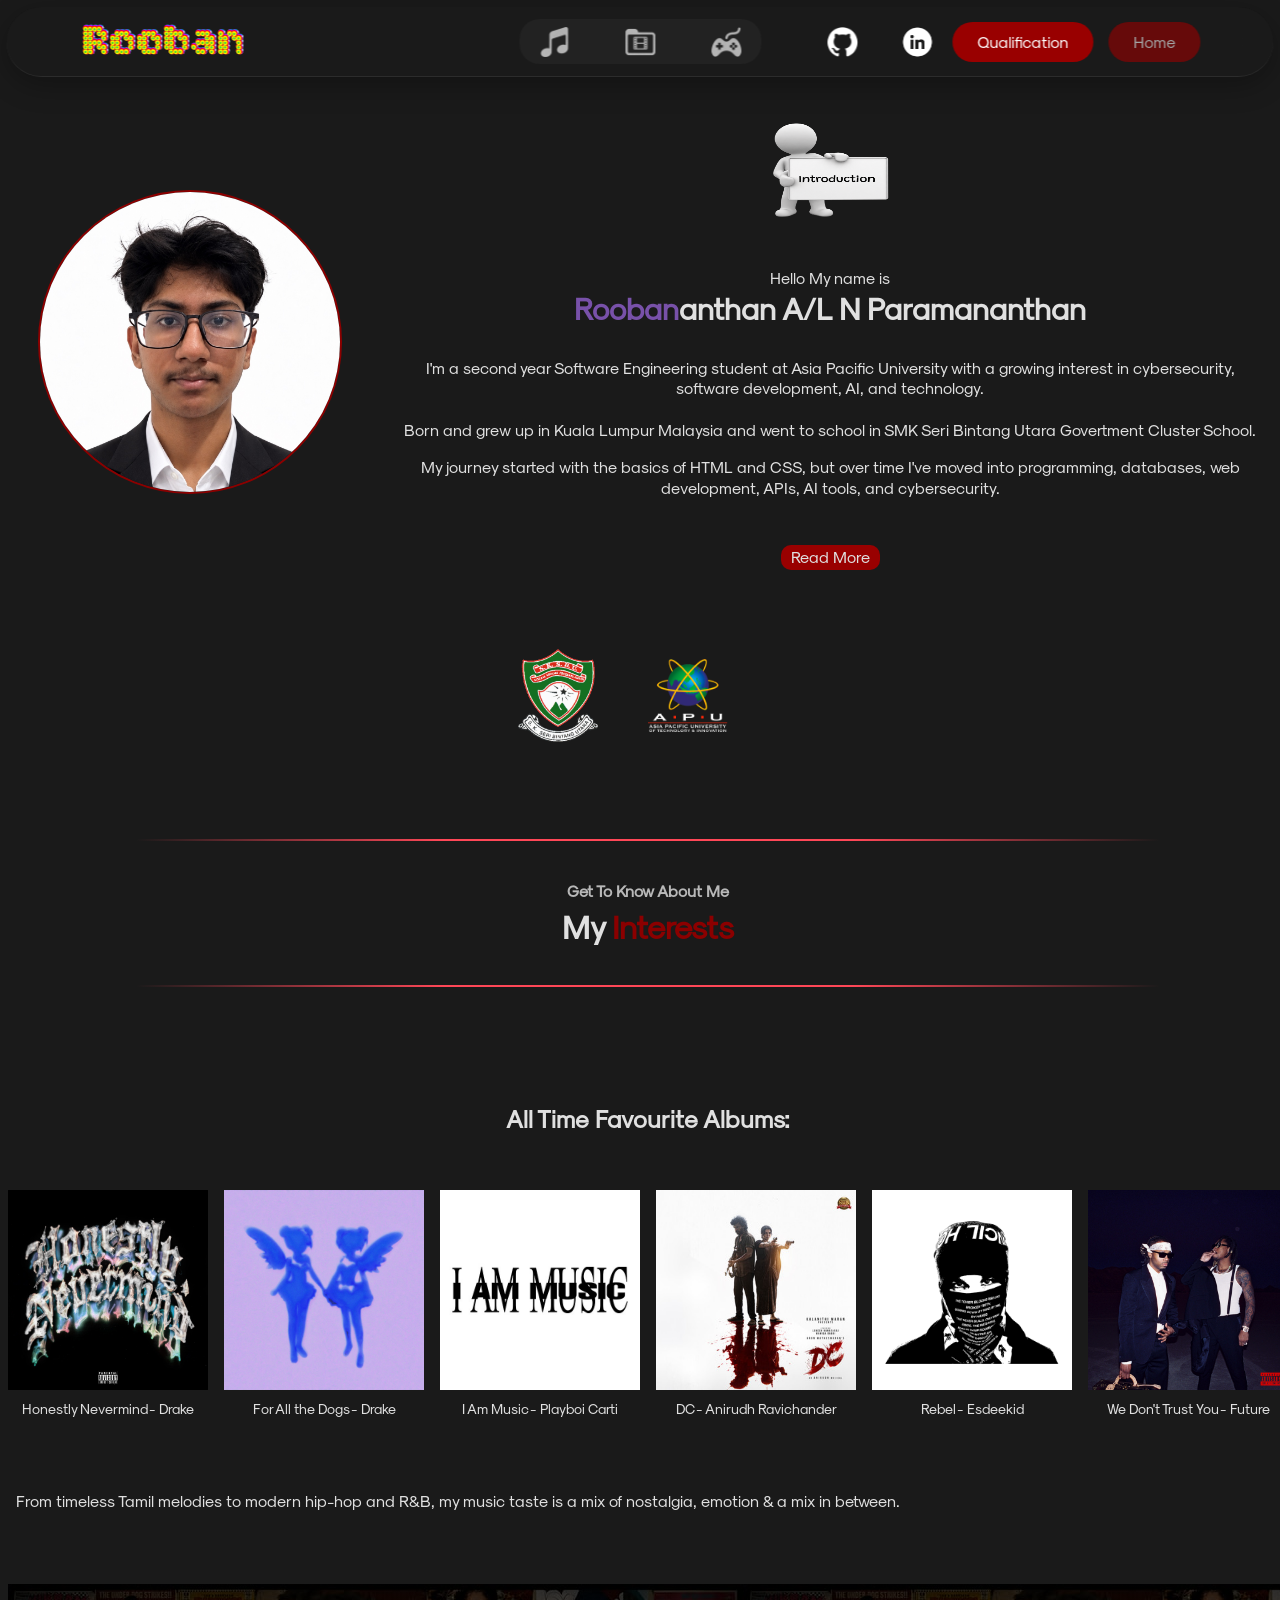
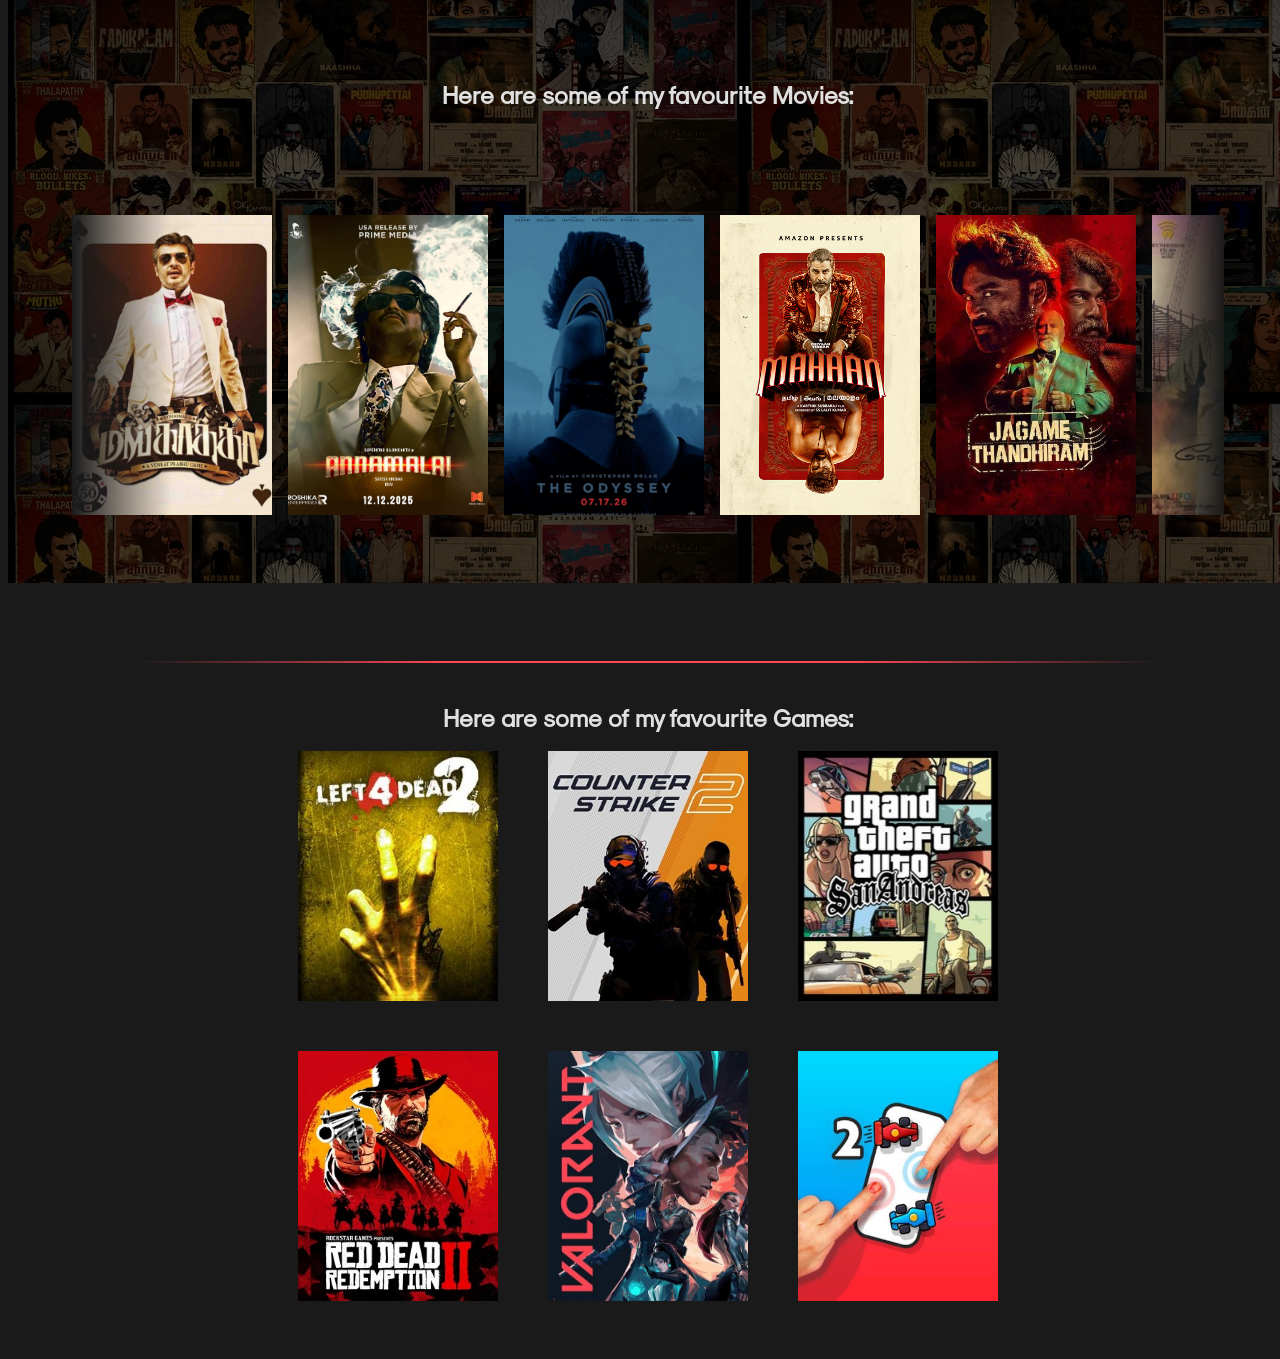
<file: index.html>
<!DOCTYPE html>
<html lang="en">
<head>
    <meta charset="UTF-8">
    <meta name="viewport" content="width=device-width, initial-scale=1.0">
    <title>Portfolio</title>
    <link rel="preconnect" href="https://fonts.googleapis.com">
<link rel="preconnect" href="https://fonts.gstatic.com" crossorigin>
<link href="https://fonts.googleapis.com/css2?family=Bitcount+Ink:wght@100..900&family=Playfair+Display+SC:ital,wght@0,400;0,700;0,900;1,400;1,700;1,900&display=swap" rel="stylesheet">
    <link rel="stylesheet" href="style.css">
    <script src="web.js" defer></script>
    <link rel="icon" type="image/png" href="images/portfolio.png">
</head>
<body>
     <nav class="navigation">
     
     <h1 class="logo">Rooban</h1>

     <ul class="midTools">
         <li>
            <a href="#my-Music" class="Icons" Icon-name="Music"><img src="images/musicIcon.png" alt=""></a>
        </li>
        
        <li>
            <a href="#my-Movies" class="Icons"  Icon-name="Movies"><img src="images/moviesIcon.png" alt=""></a>
        </li>
        <li>
            <a href="#my-Games" class="Icons"  Icon-name="Games"><img src="images/game2Icon.png" alt=""></a>
        </li>
     </ul>



     <ul>
      
        <li class="hideOnMobile"><a href="https://github.com/Roobananthan" target="_blank" class="github" data-social="Github">
     <img src="images/github.png" alt="Github"></a></li>
     <li class="hideOnMobile"><a href="https://www.linkedin.com/in/roobananthan-n-paramananthan-8a3a65379/?isSelfProfile=true" target="_blank" class="github" data-social="LinkedIn">
     <img src="images/linkedin.png" alt="Github"></a></li>
     
     <li class="hideOnMobile"><a href="qualification.html" class="qualification">Qualification</a></li>
     <li class="hideOnMobile"><a href="javascript:void(0)" class="qualification" style="opacity: 60%;gap: 1rem; margin-right: 10px;">Home</a></li>
    
    <li class="menu-button" >
      <button type="button" onclick=showSidebar() aria-label="Open Menu">
        <svg xmlns="http://www.w3.org/2000/svg" viewBox="0 0 228 228" role="img" aria-labelledby="title">
  <title id="title">Menu</title>
  <rect x="25" y="30" width="178" height="178" rx="12" fill="none" stroke="#929090" stroke-width="12"/>
  <path d="M114 30 V208 M25 119 H203" fill="none" stroke="#929090" stroke-width="12"/>
  <g fill="#929090">
    <rect x="49" y="54" width="42" height="42"/>
    <rect x="139" y="54" width="42" height="42"/>
    <rect x="49" y="144" width="42" height="42"/>
    <rect x="139" y="144" width="42" height="42"/>
  </g>
   </svg></button></li>

    </ul>
    </nav>
    <ul class="sidebar">
  <li class="close-menu">
    <button type="button" onclick="hideSidebar()" aria-label="Close menu"><svg xmlns="http://www.w3.org/2000/svg" viewBox="0 0 228 228" width="40px" height="40px" role="img" aria-labelledby="title">
  <title id="title">Close Menu</title>
  <g fill="none" stroke="#929090" stroke-width="12" stroke-linecap="round" stroke-linejoin="round">
    <rect x="25" y="30" width="178" height="178" rx="12"/>
    <path d="M114 30 V208 M25 119 H203"/>
  </g>
  <g fill="none" stroke="#929090" stroke-width="9" stroke-linecap="round" stroke-linejoin="round">
    <path d="M61 65 L91 95 M91 65 L61 95"/>
    <path d="M137 65 L167 95 M167 65 L137 95"/>
    <path d="M61 143 L91 173 M91 143 L61 173"/>
    <path d="M137 143 L167 173 M167 143 L137 173"/>
  </g>
</svg>

</button></li>
    <li ><a href="https://github.com/Roobananthan" target="_blank">
     Github</a></li>
     <li ><a href="https://www.linkedin.com/in/roobananthan-n-paramananthan-8a3a65379/?isSelfProfile=true" target="_blank">
     LinkedIn</a></li>
     <li ><a href="javascript:void(0)" style="opacity: 60%;">Home</a></li>
     <li ><a href="qualification.html">Qualification</a></li>
    
    </ul>

 <br><br>

   <main class="content">
   <div class="Wrap">
   
    <input id="ch" type="checkbox">
        
        <div class="image-container"><img src="images/myself.jpg" alt="" class="Myimage" style="border: 2px solid #8B0000;"></div>
    
    <div class="text">
      <img src="images/introduction.png" alt="" style="width: 120px; height: 150px;"  id="introPic">
        <p style="margin-bottom: 0;">Hello My name is</p>
        <h3 style="font-size: 30px; margin-top: 0;"><span style="color: #7851A9;">Rooban</span>anthan A/L N Paramananthan</h3>
        <p>
          I'm a second year Software Engineering student at Asia Pacific University with
          a growing interest in cybersecurity, software development, AI, and technology. <br><br>
          
          Born and grew up in Kuala Lumpur Malaysia and went to school 
          in SMK Seri Bintang Utara Govertment Cluster School. 
          <br>
        </p>
          
       
        <p>My journey started with the basics of HTML and CSS,
          but over time I've moved into programming, databases, web development, APIs, AI tools, and cybersecurity. <br><br>
          <div class="extra">
          Outside of coding, I enjoy exploring computers and hardware, experimenting with new technology, and constantly finding something new to learn. <br><br>
          
          I'm still early in my journey, but im really excited for whats coming.
        </p><br>
         
        <h3><u>How my AI Describes me: </u></h3>
    <p>“Curious, ambitious, and slightly obsessed with figuring things out.”

<br><br>You're someone who rarely stops at “it works.” You want to know why it works, how it works, and whether you can make it better.

<br><br>One day you're building a web application, the next you're experimenting with AI, troubleshooting your PC, learning cybersecurity, or wondering how something works behind the scenes.

<br><br>You actually build things. You learn by experimenting, breaking things, fixing them, and trying again.

<br><br>You're ambitious about where you want to go, especially in technology and cybersecurity, but you're also figuring out your path as you go.

<br><br>If I had to describe you in a few words: <br>

<b>Curious. Builder. Problem-solver. Experimenter. Ambitious. Always learning.</b>
 </p> <label for="ch" class="read">Read Less</label> 
    </div>
 <label for="ch" class="read">Read More</label></div>
 
 
 </div> <br><br>
    
    

    <div class="logos">
    <img src="images/SKSBU_logo.gif"alt="" width="80px">
    <img src="images/apu_logo.png"alt="" width="80px" id="apu"><br>
    </div><br><br><br>
<hr>
    <h4 style="text-align: center; margin-bottom: -15px; opacity: 80%;">Get To Know About Me</h4>
    <h1 style="text-align: center;">My <span class="interest" style="color: #8B0000;">Interests</span></h1><hr>
    <section id="my-Music"><br><br><br>
      <h2 style="text-align: center;">All Time Favourite Albums: </h2>
      <br><br>

    

    <div class="music">
    <div id="first" class="box" style="grid-area: music-1;"><img src="images/drakealbum.jpg" alt=""> <p >Honestly Nevermind - Drake</p></div>
    <div id="second" class="box" style="grid-area: music-2;" ><img src="images/drake2.jpg" alt=""><p>For All the Dogs - Drake</p></div>
   <div id="third" class="box" style="grid-area: music-3;  "><img src="images/iammusic.jpg" alt=""><p>I Am Music - Playboi Carti</p></div>
   <div id="fourth" class="box" style="grid-area: music-4;"><img src="images/dc.jpg" alt=""><p>DC - Anirudh Ravichander</p></div>
   <div id="fifth" class="box" style="grid-area: music-5;"><img src="images/rebel.jpg" alt=""><p>Rebel - Esdeekid</p></div>
   <div id="six" class="box" style="grid-area: music-6;"><img src="images/likethat.jpg" alt=""><p>We Don't Trust You - Future</p></div>
 <br></div><br> 
 <div class="text" style="justify-self: center;">
  <p>
  From timeless Tamil melodies to modern hip-hop and R&B, my music taste is a mix of nostalgia, emotion & a mix in between. 
  </p>
 </div><br>
 </section><br><br>
 <section id="my-Movies"><br><br><br>
  <br>
    <h2 style="text-align: center;"> Here are some of my favourite Movies: </h2>
    <br><br><br>
    <div class="CinemaInterest">
    <div class="marquee-track">

        <!-- First set -->
        <div class="group">
            <div class="movie"><img src="images/mankatha.jpg" alt="Mankatha"></div>
            <div class="movie"><img src="images/Annamalai.jpg" alt="Annamalai"></div>
            <div class="movie"><img src="images/oddysey.jpg" alt="Odyssey"></div>
            <div class="movie"><img src="images/mahaan.jpg" alt="Mahaan"></div>
            <div class="movie"><img src="images/jagameThandiram.jpg" alt="Jagame Thandhiram"></div>
            <div class="movie"><img src="images/vip.jpg" alt="VIP"></div>
            <div class="movie"><img src="images/master.jpg" alt="Master"></div>
            <div class="movie"><img src="images/Oppenheimer_(film).jpg" alt="Oppenheimer"></div>
        </div>

        <!-- Duplicate set for the seamless loop -->
        <div class="group" aria-hidden="true">
            <div class="movie"><img src="images/mankatha.jpg" alt=""></div>
            <div class="movie"><img src="images/Annamalai.jpg" alt=""></div>
            <div class="movie"><img src="images/oddysey.jpg" alt=""></div>
            <div class="movie"><img src="images/mahaan.jpg" alt=""></div>
            <div class="movie"><img src="images/jagameThandiram.jpg" alt=""></div>
            <div class="movie"><img src="images/vip.jpg" alt=""></div>
            <div class="movie"><img src="images/master.jpg" alt=""></div>
            <div class="movie"><img src="images/Oppenheimer_(film).jpg" alt=""></div>
        </div>

    </div>
</div>
    <br><br>
    </section>
    <br><br>
    <hr class="game-fader">

    <section id="my-Games">
    
    
    <h2 style="text-align: center;"> Here are some of my favourite Games: </h2>
    <div class="games">
            <div class="box" style="grid-area: box-1;"><img src="images/Left4Dead2.jpg"></div>
            <div class="box" style="grid-area: box-2;"><img src="images/Red_Dead_Redemption_II.jpg" alt=""></div>
            <div class="box" style="grid-area: box-3;"><img src="images/cs2.jpg" alt=""></div>
            <div class="box" style="grid-area: box-4;"><img src="images/valorant.jpg" alt=""></div>
            <div class="box" style="grid-area: box-5;"><img src="images/gta san andreas.jpg" alt=""></div>
            <div class="box" style="grid-area: box-6;"><img src="images/2 player.jpg" alt=""></div> 
    </div>
    </section>

    


   </main>
</body>
</html>
</file>
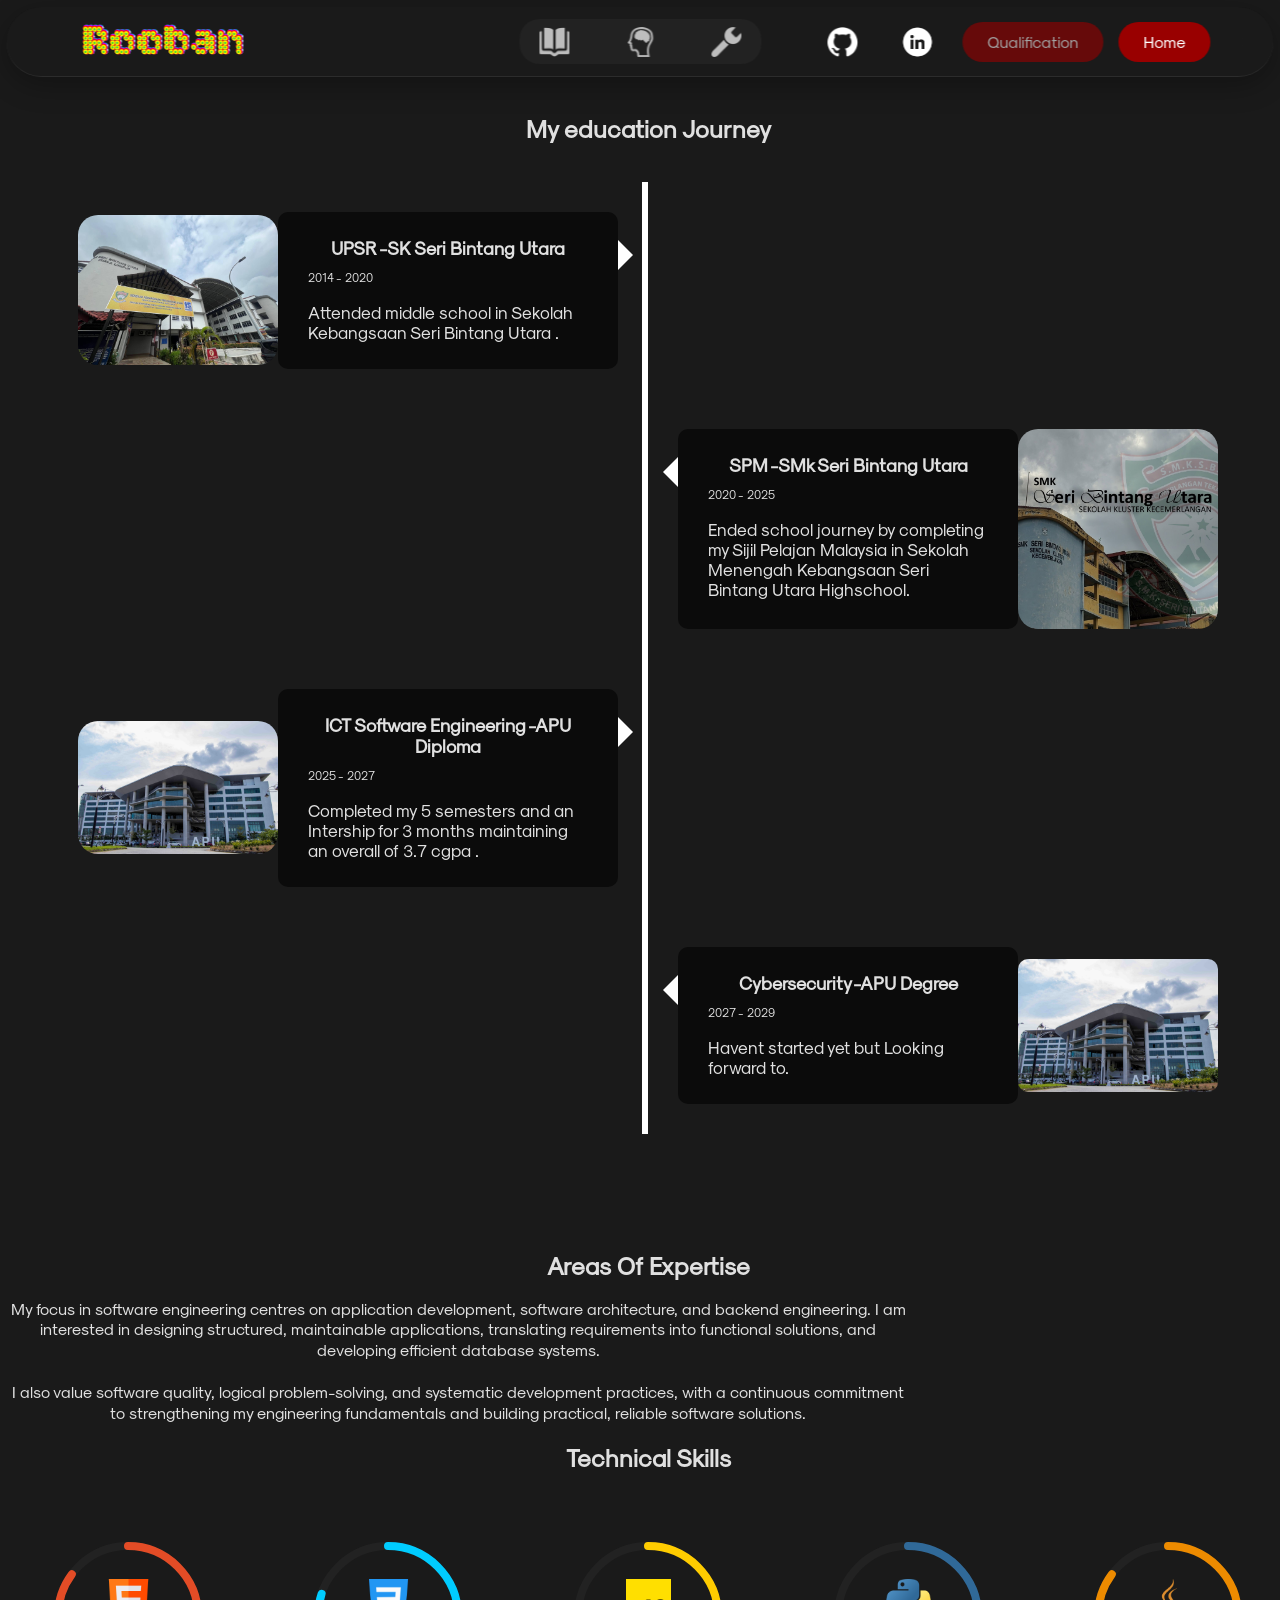
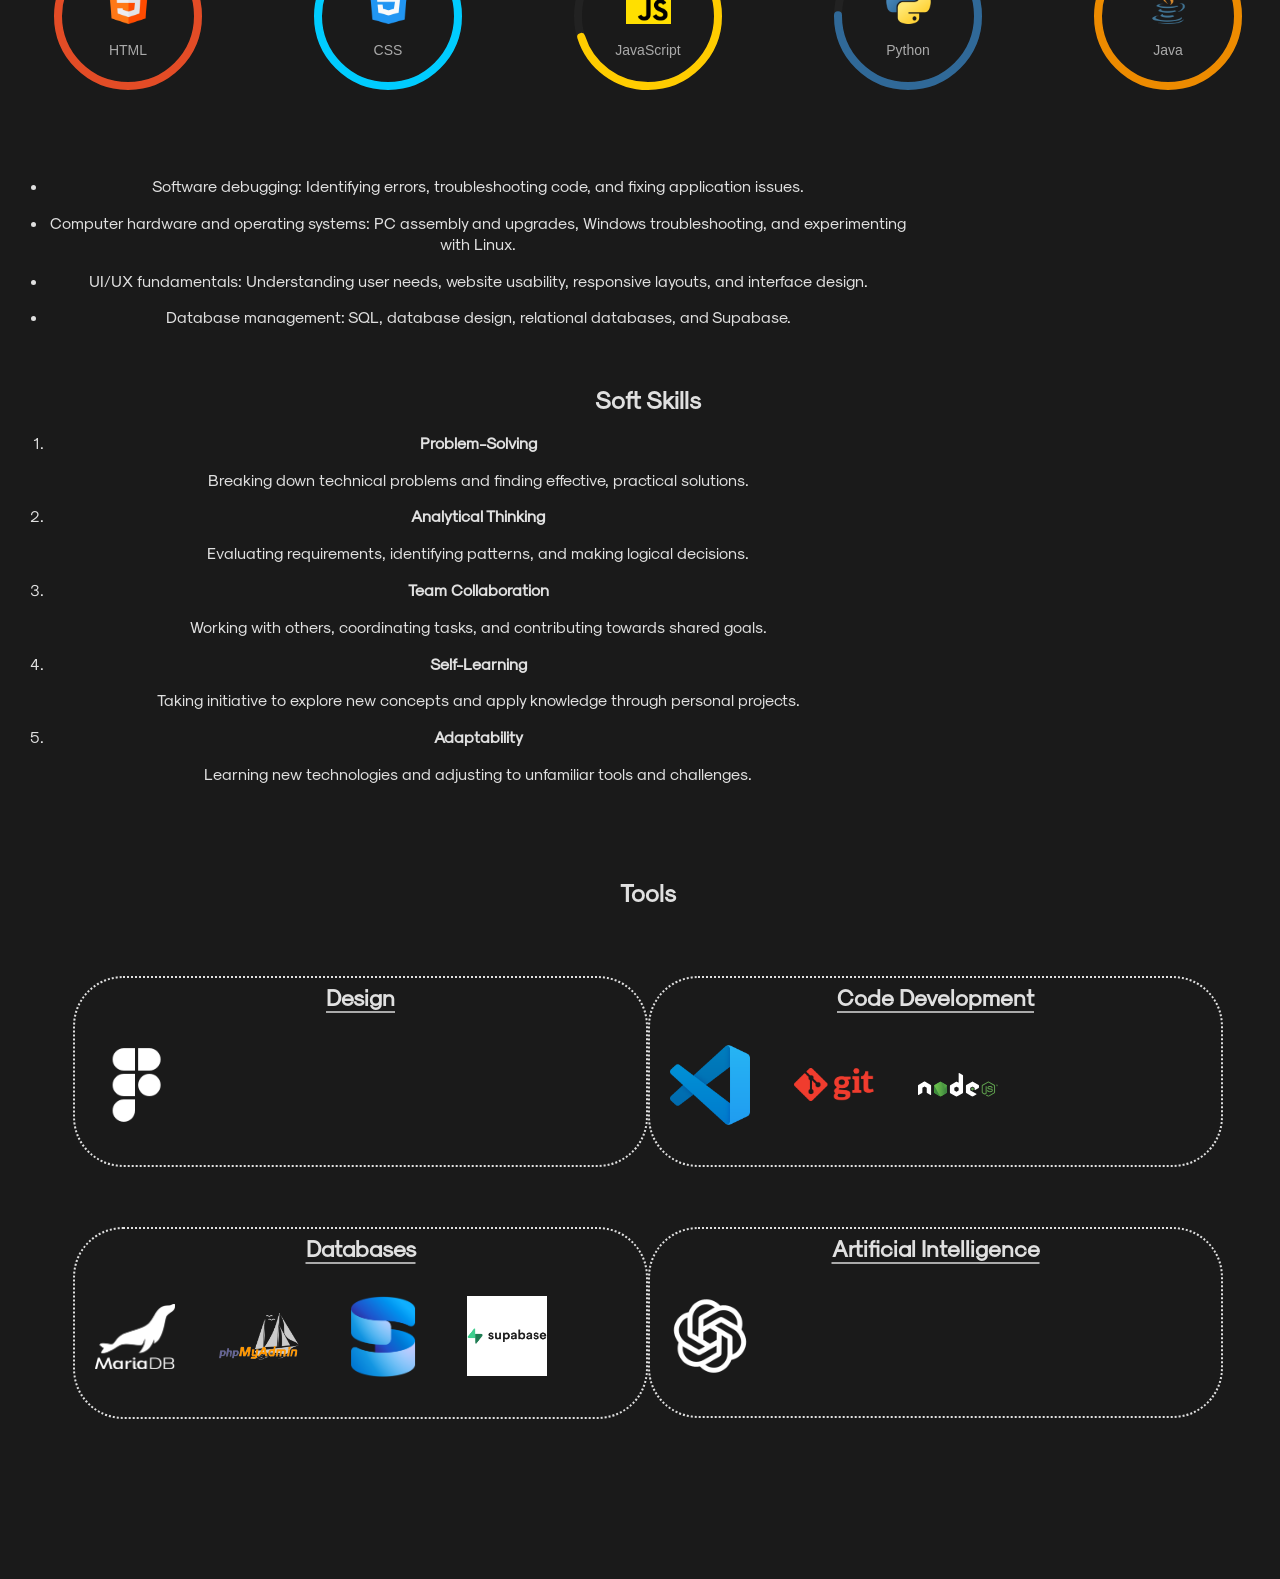
<file: qualification.html>
<!DOCTYPE html>
<html lang="en">
<head>
    <meta charset="UTF-8">
    <meta name="viewport" content="width=device-width, initial-scale=1.0">
    <title>Qualifications</title>
    <link rel="preconnect" href="https://fonts.googleapis.com">
<link rel="preconnect" href="https://fonts.gstatic.com" crossorigin>
<link href="https://fonts.googleapis.com/css2?family=Bitcount+Ink:wght@100..900&display=swap" rel="stylesheet">

<link rel="preconnect" href="https://fonts.googleapis.com">
<link rel="preconnect" href="https://fonts.gstatic.com" crossorigin>
    <link rel="stylesheet" href="style.css">
    <script src="web.js" defer></script>
    <link rel="icon" type="image/png" href="images/portfolio.png">
</head>
<body>
    <nav class="navigation">
    <h1 class="logo">Rooban</h1>
    
    <ul class="midTools">
        <li>
            <a href="#my-Education" class="Icons"  Icon-name="Books"><img src="images/bookIcon.png" alt=""></a>
        </li>
        <li>
            <a href="#my-Skills" class="Icons"  Icon-name="Skills"><img src="images/skillsIcon.png" alt=""></a>
        </li>
        <li>
            <a href="#my-Tools" class="Icons" Icon-name="Tools"><img src="images/toolIcon.png" alt=""></a>
        </li>
     </ul>
    
    <ul>
        <li class="hideOnMobile"><a href="https://github.com/Roobananthan" target="_blank" class="github" data-social="Github">
     <img src="images/github.png" alt="Github" ></a></li>
     <li class="hideOnMobile"><a href="https://www.linkedin.com/in/roobananthan-n-paramananthan-8a3a65379/?isSelfProfile=true" target="_blank" class="github" data-social="LinkedIn">
     <img src="images/linkedin.png" alt="Github" ></a></li>

     <li class="hideOnMobile"><a href="javascript:void(0)" class="qualification" style="opacity: 60%;gap: 1rem; margin-left: 10px;">Qualification</a></li>
     <li class="hideOnMobile"><a href="index.html" class="qualification">Home</a></li>
     
      <li class="menu-button" >
      <button type="button" onclick=showSidebar() aria-label="Open Menu">
        <svg xmlns="http://www.w3.org/2000/svg" viewBox="0 0 228 228" role="img" aria-labelledby="title">
  <title id="title">Menu</title>
  <rect x="25" y="30" width="178" height="178" rx="12" fill="none" stroke="#929090" stroke-width="12"/>
  <path d="M114 30 V208 M25 119 H203" fill="none" stroke="#929090" stroke-width="12"/>
  <g fill="#929090">
    <rect x="49" y="54" width="42" height="42"/>
    <rect x="139" y="54" width="42" height="42"/>
    <rect x="49" y="144" width="42" height="42"/>
    <rect x="139" y="144" width="42" height="42"/>
  </g>
   </svg></button></li>
     
    </ul>
    </nav>
     <ul class="sidebar">
 <li class="close-menu">
    <button type="button" onclick="hideSidebar()" aria-label="Close menu"><svg xmlns="http://www.w3.org/2000/svg" viewBox="0 0 228 228" width="40px" height="40px" role="img" aria-labelledby="title">
  <title id="title">Close Menu</title>
  <g fill="none" stroke="#929090" stroke-width="12" stroke-linecap="round" stroke-linejoin="round">
    <rect x="25" y="30" width="178" height="178" rx="12"/>
    <path d="M114 30 V208 M25 119 H203"/>
  </g>
  <g fill="none" stroke="#929090" stroke-width="9" stroke-linecap="round" stroke-linejoin="round">
    <path d="M61 65 L91 95 M91 65 L61 95"/>
    <path d="M137 65 L167 95 M167 65 L137 95"/>
    <path d="M61 143 L91 173 M91 143 L61 173"/>
    <path d="M137 143 L167 173 M167 143 L137 173"/>
  </g>
</svg>

</button></li>
    <li ><a href="https://github.com/Roobananthan" target="_blank">
     Github</a></li>
     <li ><a href="https://www.linkedin.com/in/roobananthan-n-paramananthan-8a3a65379/?isSelfProfile=true" target="_blank">
     LinkedIn</a></li>
     <li ><a href="index.html">Home</a></li>
     <li ><a href="javascript:void(0)" style="opacity: 60%;">Qualification</a></li>
    
    </ul>
    
    <br>

    <main class="content">

    <div class="intro">
        <h1 class="logo-header">
            <span class="title">Rooban</span><span class="title">-The Software Engineer.</span>
        </h1>
    </div>
    <section id="my-Education">
<br><br><br>
   <h1 style="text-align: center;">My education Journey</h1>
   <div class="timeline">
     <div class="container2 left-container">
        <img src="images/sksbu.jpg" alt="">
        <div class="text-box2">
            <h2>UPSR -SK Seri Bintang Utara</h2>
            <small>2014 - 2020</small>
            <p>Attended middle school in Sekolah Kebangsaan Seri Bintang Utara .</p>
        <span class="left-container-arrow"></span>
        </div>
     </div>
     <div class="container2 right-container">
        <img src="images/smksbu.jpg" alt="">
        <div class="text-box2">
            <h2>SPM -SMk Seri Bintang Utara</h2>
            <small>2020 - 2025</small>
            <p>Ended school journey by completing my Sijil Pelajan Malaysia
                in Sekolah Menengah Kebangsaan Seri Bintang Utara Highschool.
            </p>
        <span class="right-container-arrow"></span>
        </div>
     </div>
     <div class="container2 left-container">
        <img src="images/apu2.jpg" alt="">
        <div class="text-box2">
            <h2>ICT Software Engineering -APU Diploma </h2>
            <small>2025 - 2027</small>
            <p>
            Completed my 5 semesters and an Intership for 3 months maintaining an overall of
            3.7 cgpa .
            </p>
        <span class="left-container-arrow"></span>
        </div>
     </div>
     <div class="container2 right-container">
        <img src="images/apu2.jpg" alt="" style="border-radius: 10px;">
        <div class="text-box2">
            <h2>Cybersecurity -APU Degree</h2>
            <small>2027 - 2029</small>
            <p>Havent started yet but Looking forward to. </p>
        <span class="right-container-arrow"></span>
        </div>
     </div>
   </div>

    </section>
    <section id="my-Skills"> <br><br>
    <br><h1 style="text-align: center;">Areas Of Expertise</h1>
    <p class="text" style="justify-self: center;">My focus in software engineering centres on application development, software architecture, and backend engineering. I am interested in designing structured, maintainable applications, translating requirements into functional solutions, and developing efficient database systems. 
        <br><br>I also value software quality, logical problem-solving, and systematic development practices, with a continuous commitment to strengthening my engineering fundamentals and building practical, reliable software solutions.</p>
    <h2 style="text-align: center;">Technical Skills</h2>
    <div class="container">
    <!-- HTML / CSS -->
    <div class="card">
        <div class="percent" style="--clr:#E34C26;--num:85;">
            <div class="dot"></div>
            <svg>
                <circle cx="70" cy="70" r="70"></circle>
                <circle cx="70" cy="70" r="70"></circle>
            </svg>

            <div class="number">
                <img src="images/html.png" alt="html">
                <p>HTML</p>
            </div>
        </div>
    </div>

    <!-- CSS -->
    <div class="card">
        <div class="percent" style="--clr:#00ccff;--num:80;">
            <div class="dot"></div>

            <svg>
                <circle cx="70" cy="70" r="70"></circle>
                <circle cx="70" cy="70" r="70"></circle>
            </svg>

            <div class="number">
                <img src="images/css.png" alt="css">
                <p>CSS</p>
            </div>
        </div>
    </div>

    <!-- JavaScript -->
    <div class="card">
        <div class="percent" style="--clr:#ffcc00;--num:70;">
            <div class="dot"></div>

            <svg>
                <circle cx="70" cy="70" r="70"></circle>
                <circle cx="70" cy="70" r="70"></circle>
            </svg>

            <div class="number">
                <img src="images/js.png" alt="js">
                <p>JavaScript</p>
            </div>
        </div>
    </div>

    <!-- Python -->
    <div class="card">
        <div class="percent" style="--clr: #306998;--num:75;">
            <div class="dot"></div>

            <svg>
                <circle cx="70" cy="70" r="70"></circle>
                <circle cx="70" cy="70" r="70"></circle>
            </svg>

            <div class="number">
                <img src="images/python.png" alt="python">
                <p>Python</p>
            </div>
        </div>
    </div>
    <div class="card">
        <div class="percent" style="--clr:#ED8B00;--num:85;">
            <div class="dot"></div>

            <svg>
                <circle cx="70" cy="70" r="70"></circle>
                <circle cx="70" cy="70" r="70"></circle>
            </svg>

            <div class="number">
                <img src="images/java.png" alt="java">
                <p>Java</p>
            </div>
        </div>
    </div>
   </div>
   <br>
   <div class="text">
       <ul>
        <li>
            <p>Software debugging: Identifying errors, troubleshooting code, and fixing application issues.</p>
        </li>
        <li>
            <p>Computer hardware and operating systems: PC assembly and upgrades, Windows troubleshooting, and experimenting with Linux.</p>
        </li>
        <li>
            <p>UI/UX fundamentals: Understanding user needs, website usability, responsive layouts, and interface design.</p>
        </li>
        <li>
            <p>Database management: SQL, database design, relational databases, and Supabase.</p>
         </li>
       </ul>

       <br>
   </div>
   <h2 style="text-align: center;">Soft Skills</h2>
   <div class="text" style="justify-self: center;">
   <ol>
  <li>
    <strong>Problem-Solving</strong>
    <p>Breaking down technical problems and finding effective, practical solutions.</p>
  </li>
  <li>
    <strong>Analytical Thinking</strong>
    <p>Evaluating requirements, identifying patterns, and making logical decisions.</p>
  </li>
  <li>
    <strong>Team Collaboration</strong>
    <p>Working with others, coordinating tasks, and contributing towards shared goals.</p>
  </li>
  <li>
    <strong>Self-Learning</strong>
    <p>Taking initiative to explore new concepts and apply knowledge through personal projects.</p>
  </li>
  <li>
    <strong>Adaptability</strong>
    <p>Learning new technologies and adjusting to unfamiliar tools and challenges.</p>
  </li>
</ol>
   </div>
   


</section>
<section id="my-Tools"><br><br>
   <br><h1 style="text-align: center;">Tools</h1>
    
    <div class="ToolUsed">

        <div id="design">
            <h2>Design</h2>
            <img src="images/figma.png" alt="">
        </div>

        <div id="coding">
        <h2>Code Development</h2>
            <img src="images/vscode.png" alt="">
            <img src="images/git.png" alt="">
            <img src="images/nodejs.svg" alt="">
        </div>

        <div id="database">
            <h2>Databases</h2>
            <img src="images/mariadb.png" alt="">
            <img src="images/PhpMyAdmin_logo.png" alt="">
            <img src="images/sql.png" alt="">
            <img src="images/supabase.png" alt="">
        </div>
        
        <div id="ai">
            <h2>Artificial Intelligence</h2>
            <img src="images/chatgpt.png" alt="">
        </div>

    </div>
</section>

   </main>

</body>
</html>
</file>
<file: style.css>
html{
    overflow-x: clip;
}
    ::-webkit-scrollbar{
        width: 8px;
    }
    
    ::-webkit-scrollbar-track {
    background: #1A1A1A;
}
    ::-webkit-scrollbar-thumb{
       background: #555;
       border-radius: 100px;
       border: 2px solid #1A1A1A;
       transition: background 0.3s ease;
    }
    ::-webkit-scrollbar-thumb:hover {
    background: #A0A0A0;
}
::-webkit-scrollbar-corner {
    background: #1A1A1A;
}
@font-face {
    font-family: 'customFont';
    src: url('Sk-Modernist-Regular.otf') ;
}
@view-transition{
    navigation:auto;
}
::view-transition-group(root){
    animation-duration: 0.5s;
}

body{
    background-color:#1A1A1A;
    width: 100%;
    overflow-x: clip;
    transition: background-color 0.3s ease; 
    color: #E0E0E0;
    
}
body:has(#first:hover) {
  background-color: black;
  
}
body:has(#second:hover){
  background-color: #C6ADEC;
  color: #212121;
}

body:has(#third:hover) {
  background-color: white;
  color: #212121;
}
body:has(#fourth:hover) {
  background-color: #F7F7F7;
  color: #212121;

}
body:has(#fifth:hover) {
  background-color: white;
  color: #212121;

}
body:has(#six:hover) {
  background-color: #080820;
}
body:has(#second:hover,#third:hover,#fourth:hover,#fifth:hover,) #apu{
    content: url("images/apuBlack.png");
    content-visibility: 40px;
}
body:has(#first:hover,#second:hover,#third:hover,#fourth:hover,#fifth:hover,#six:hover) #my-Music::before{
    background-image: none;
}
body:has(#first:hover,#second:hover,#third:hover,#fourth:hover,#fifth:hover,#six:hover) #my-Movies::before{
    background-image: none;
}


.content{
    margin-top: 10px;
}
.logo{
    margin: 0;
    padding-left: 30px;
    font-family: "Bitcount ink", sans-serif;
    font-size: 45px;
    text-align: left;
}
.navigation{
    display: grid;
    grid-template-columns: 1fr auto 1fr;
    align-items: center;
    min-height: 70px;
    padding: 0 3rem;

     position: fixed; /* Keeps it in place relative to the viewport */
  top: 7px;       /* Pushes it down from the top edge */
  left: 50%;       /* Center alignment helper */
  transform: translateX(-50%); /* Centers the bar horizontally */
  width: 99%;      /* Adjust width as needed */
  max-width: 1600px; /* Keeps it above other content */
  
  /* Styling to make it look like a floating card */
  border-radius: 50px;
    box-sizing: border-box;
    z-index: 9999;
    background-color: rgba(28, 28, 28, 0.78);
backdrop-filter: blur(16px) saturate(125%);
-webkit-backdrop-filter: blur(16px) saturate(125%);

border-bottom: 1px solid rgba(255, 255, 255, 0.08);
box-shadow: 0 8px 28px rgba(0, 0, 0, 0.28);
}
.navigation .midTools li a{
    display: flex;
    align-items: center;
    justify-content: center;

    width: 70px;
    height: 45px;
    padding: 0;

    color: #FFF;
    text-decoration: none;
    text-align: center;

}
.midTools {
    display: flex;
    align-items: center;
    justify-content: center;
    justify-self: center;
    gap: 1rem;

    margin: 0;
    padding: 5px;
    border-radius: 20px;
    background-color: #222;

}

.midTools li a img{
    width: 30px;
    height: 30px;
    object-fit: contain;
    opacity: 0.7;
    transition: opacity 0.2s ease,
                transform 0.2s ease;
}


/* Hover animation only on mouse/trackpad */
@media (hover: hover) and (pointer: fine) {
    .midTools li a:hover img {
        opacity: 1;
        transform: translateY(-2px) scale(1.05);
    }
}

/* Small press feedback on phones */
@media (hover: none), (pointer: coarse) {
    .midTools li a:active img {
        opacity: 1;
        transform: scale(0.94);
    }
}
@media (hover: hover) and (pointer: fine) {
    .github:hover::before {
        transform: translate(-50%, 0);
        opacity: 1;
    }
}

.navigation ul{
    display: flex;
    align-items: center;
    list-style: none;
    margin: 0;
    padding: 0;
}
.qualification{
    display: block;
    height: 20px;
    padding: 10px 25px;

    border: none;
    border-radius: 20cm;

    background-color: #990000;
    color: #FFF;

    font-size: medium;
    text-align: center;
    text-decoration: none;
    cursor: pointer;

    transition: background-color 0.2s ease,
                color 0.2s ease;
}
.navigation > ul:last-child {
    display: flex;
    align-items: center;
    justify-content: flex-end;
    gap: 15px;

    margin: 0;
    padding: 0;
    white-space: nowrap;
}
.qualification:hover{
    background-color: #3C3D3C;
    color: #FF4D4D;
}

.read:hover{
    cursor: pointer;
    background-color: #1A1A1A;
    color: #FF4D4D;
}
.navigation li{
    float: none;
}
.vertical-hr {
  width: 5px;
  transform: rotate(90deg);
}
.github{
    position: relative;
    display: flex;
    align-items: center;
    padding-left: 20px;
}
.github img{
    display: block;
    width: 40px;
    height: 45px;
    object-fit: contain;
    transition: transform 0.2s ease;
}
.github img:hover{
     transform: scale(1.08);
}
.github::before,
.Icons::before {
    content: attr(data-social, "");
    position: absolute;
    padding: 7px 11px;

    background-color: darkred;
    color: #E0E0E0;
    border-radius: 20px;

    white-space: nowrap;
    pointer-events: none;
    opacity: 0;
    transition: opacity 0.2s ease,
                transform 0.2s cubic-bezier(0.42, 0, 0.44, 1.68);
}
.Icons::before {
    content: attr(Icon-name);
}
.github,
.Icons {
    position: relative;
}
.github::before,
.Icons::before {
    left: 50%;
    top: 100%;
    z-index: 10000;
}
#my-Movies {
    position: relative;
    isolation: isolate;
}

#my-Movies::before {
    content: "";
    position: absolute;
    inset: 0;
    background:linear-gradient(rgba(0, 0, 0, 0.65), rgba(0, 0, 0, 0.65)),
        url("images/movieBackground.jpg");
    z-index: -1;
}


@media (hover: hover) and (pointer: fine) {
    .Icons:hover::before {
        transform: translate(-50%, 0);
        opacity: 1;
    }
}

/* Phone: show label only while finger is pressing */
@media (hover: none), (pointer: coarse) {
    .Icons:hover::before {
        opacity: 0;
    }

    .Icons:active::before {
        transform: translate(-50%, 0);
        opacity: 1;
    }
}
.github::after,
.Icons::after {
    content: none;
}

.sidebar{
     position: fixed;
    top: 0;
    right: 0;
    height: 100vh;
    height: 100dvh;
    width: 250px;
    box-sizing: border-box;
    z-index: 10001;

    /* Remove default UL styling */
    list-style: none;
    margin: 0;
    padding: 0;

    /* Your original glass appearance */
    background-color: rgba(10, 10, 10, 0.75);
    -webkit-backdrop-filter: blur(20px);
    backdrop-filter: blur(20px);

    box-shadow: -10px 0 30px rgba(0, 0, 0, 0.3);
    border-left: #000 solid 4px;

    /* Layout */
    display: none;
    flex-direction: column;
    align-items: flex-start;
    justify-content: flex-start;
    gap: 40px;

    /* Prevent content from exceeding the screen */
    overflow-y: auto;
    overscroll-behavior: contain;
}
.navigation .sidebar {
    display: none;
}
.sidebar li{
    width: 100%;
    margin: 0;
    padding: 0;
    list-style: none;
    box-sizing: border-box;
}
.sidebar li:hover {
    opacity: 0.8;
}
.sidebar a{
     display: block;
    width: 100%;
    box-sizing: border-box;
    padding: 15px 30px;

    color: #F7F7F7;
    text-decoration: none;
    text-align: center;
}

.close-menu{
     width: 100%;
    display: flex;
    justify-content: center;
    box-sizing: border-box;
}
.close-menu button{
     display: flex;
    align-items: center;
    justify-content: center;
    background: transparent;
    border: none;
    padding: 0;
    cursor: pointer;
    margin-top: 40px;
}
.sidebar li:hover{
    opacity: 0.8;
}
.menu-button svg{
    display: none;
    width: 40px;
    height: 40px;
}
.menu-button button {
    background: transparent;
    border: none;
    padding: 0;
    cursor: pointer;
}




hr.navigationbar{
    border: none;
    border:1px solid #3C3D3C;
}
*{
   font-family: 'customFont',sans-serif;
    }
h1, h2, h3, h4{
    text-align: center;
}


.text,
.box,
.music p {
    text-align: center;
}
.text-box2,
.text-box2 li {
    text-align: left;
}
.Myimage{
    width: 300px;
    height: 300px;
    border-radius: 50%;
    object-fit: cover;
    padding-left: 0px;
    flex: 0 1 300px;
    margin-top: 20px;
    
}


.Wrap{
    display: flex;
    flex-wrap: wrap;
    align-items:center;
    justify-content:center;
    gap: 30px 60px;
    padding: 30px;
    min-height: 55vh;
    animation: slide-up 2s ;
    
    
}
.text{
    flex:1 1 300px;
    width: auto;
    line-height: 1.3;
    text-align: center;
    max-width: 900px;
    margin-top: 20px a;
    font-size: 16px;
    justify-self: center;
}


@keyframes slide-up{
    from{
        opacity:0.2;
        transform: translateY(20px);
    }
    to{
        opacity: 1;
        transform: translateY(0);
    }
}

.logos{
    text-align: center;
    display: flex;
    align-items: center;
    justify-content: center;
    height: auto;
    gap: 50px;
    animation: slide-up 2s ;
}
#ch{
    display: none;

}
#ch:checked ~ .text .extra{
    display: block;
    
}
#ch:checked ~ .text> label{
    display: none;
}
.extra{
    display: none;
}
label{
    display: inline-block;
    cursor:pointer;
    color: #E0E0E0;
    background-color: #990000;
    padding: 2px 10px;
    border-radius: 10px;
    margin-top: 10px;
}/* Movie marquee viewport */
.CinemaInterest {
    position: relative;
    display: block;
    width: 90%;
    margin: 30px auto;
    overflow: hidden;
    isolation: isolate;
}

/* The moving strip: contains TWO identical .group elements */
.CinemaInterest .marquee-track {
    display: flex;
    width: max-content;
    animation: movie-marquee 25s linear infinite;
    will-change: transform;
}

/* Each set of movie cards */
.CinemaInterest .group {
    display: flex;
    flex: 0 0 auto;
    gap: 1rem;
    padding-right: 1rem;
}

/* Movie card */
.CinemaInterest .movie {
    flex: 0 0 200px;
    width: 200px;
    height: 300px;
    overflow: hidden;
    display: flex;
    background: whitesmoke;
    color: #1A1A1A;
    text-align: center;
}

/* Movie poster fills the card */
.CinemaInterest .movie img {
    display: block;
    width: 100%;
    height: 100%;
    object-fit: cover;
    object-position: center;
}

/* Fade the cards at the left and right edges */
.CinemaInterest::before,
.CinemaInterest::after {
    content: "";
    position: absolute;
    top: 0;
    width: 100px;
    height: 100%;
    z-index: 2;
    pointer-events: none;
}

.CinemaInterest::before {
    left: 0;
    background: linear-gradient(to right, #1A1A1A, transparent);
}

.CinemaInterest::after {
    right: 0;
    background: linear-gradient(to left, #1A1A1A, transparent);
}

/* Seamless loop: the second identical group replaces the first */
@keyframes movie-marquee {
    from {
        transform: translateX(0);
    }

    to {
        transform: translateX(-50%);
    }
}

/* Pause only for devices that genuinely support mouse hover */
@media (hover: hover) and (pointer: fine) {
    .CinemaInterest:hover .marquee-track {
        animation-play-state: paused;
    }
}

/* Smaller movie cards on narrow screens */
@media (max-width: 600px) {
    .CinemaInterest {
        width: 100%;
    }

    .CinemaInterest .movie {
        flex-basis: 165px;
        width: 165px;
        height: 225px;
    }

    .CinemaInterest::before,
    .CinemaInterest::after {
        width: 35px;
    }
}

/* Respect reduced-motion preferences */
@media (prefers-reduced-motion: reduce) {
    .CinemaInterest {
        overflow-x: auto;
    }

    .CinemaInterest .marquee-track {
        animation: none;
        will-change: auto;
    }
}

.games img{
    width: 250px ;
    height: 250px;
    object-fit: contain;
}
.games{
    justify-content: center;
    display: grid;
    grid-template-columns: 250px 250px 250px;
    grid-template-rows: 150px 150px 150px 150px;
    gap: 0em;
    grid-template-areas: 
    "box-1 box-3 box-5 " 
    "box-1 box-3 box-5 "
    "box-2 box-4 box-6"
    "box-2 box-4 box-6";
    animation: appear linear;
    animation-timeline: view();
    animation-range: entry 0% cover 30%;
}
.games img:hover{
   transform:scale(1.1)
}
.music img{
     width: 200px ;
    height: 200px;
    object-fit: contain;
    display: block;
}
.music{
    justify-content: center;
    display: grid;
    grid-template-columns:repeat(6, 200px) ;
    grid-template-rows: auto;
    gap: 1rem;
    grid-template-areas: 
    "music-1 music-2 music-3 music-4 music-5 music-6";
    animation: auto linear reveal both;
    animation-timeline: view();
    animation-range: entry 20% cover 40%;
}

.box{
    display: flex;
    flex-direction: column;
    align-items: center;    
    text-align: center;
    min-width: 0;
}
.music p{
    margin: 8px 2px 2px 2px;
    font-size: 14px;
    line-height: 1.5;
    
    
}



@keyframes reveal {
  from { opacity: 0; clip-path: inset(0% 60% 0% 50%); }
  to { opacity: 1; clip-path: inset(0% 0% 0% 0%); }
}

/* Qualification.html */
header{
    position: relative;
    left: 0;
    top: 0;
    width: 100%;
    height: 80px;
}
header h4{
    position: absolute;
    left: 10%;
    bottom: 1rem;
    font-size: 20px;
}
/* splash screen */

.intro{
    position: fixed;
    z-index: 9999;
    left: 0;
    top: 0;
    width: 100%;
    height: 100%;
    transition: 3s;
    background-color: #0B0B0B;

}
.logo-header{
    position: absolute;
    top: 40%;
    left: 50%;
    transform: translate(-50%,-50%);
}
.title{
    position: relative;
    display: inline-block;
    bottom: -20px;
    opacity: 0;
    font-family: 'Bitcount ink',sans-serif;
}
.title.active{
    bottom: 0;
    opacity: 1;
    transition: ease-in-out 0.5s;
}
.title.fade{
    bottom: 150px;
    opacity: 0;
    transition: ease-in-out 0.5s;
}
/* =========================
   CIRCULAR PROGRESS BARS
========================= */

.container {
    width: 100%;
    display: flex;
    justify-content: center;
    align-items: center;
    flex-wrap: wrap;
    gap: 60px;
    margin-top: 0px;
}

.card {
    position: relative;
    width: 200px;
    height: 250px;

    display: flex;
    justify-content: center;
    align-items: center;
}

.percent {
    position: relative;
    width: 150px;
    height: 150px;
}

.percent svg {
    position: relative;
    width: 150px;
    height: 150px;

    transform: rotate(270deg);
}

.percent svg circle {
    width: 100%;
    height: 100%;

    fill: none;
    stroke-width: 8;
    stroke: #222;

    transform: translate(5px, 5px);
}

.percent svg circle:nth-child(2) {
    stroke: var(--clr);

    stroke-dasharray: 440;
    stroke-dashoffset: calc(
        440 - (440 * var(--num)) / 100
    );

    stroke-linecap: round;

    animation: progress 3s ease forwards;
    animation-delay: 3s;
}

@keyframes progress {
    from {
        stroke-dashoffset: 440;
    }
}
.number {
    position: absolute;

    inset: 0;

    display: flex;
    flex-direction: column;

    justify-content: center;
    align-items: center;

    color: white;
}

.number img {
     width: 45px;
    height: 55px;
    object-fit: contain;
    margin-bottom: 8px;
}

.number p {
    margin: 0;
    font-size: 14px;
    color: #aaa;
}

.number p {
    margin-top: 5px;

    font-size: 14px;

    color: #aaa;

    font-family: Arial, sans-serif;
}


.tools{
    width: auto;
    overflow: hidden;
    padding: 60px 0px;
    background:transparent;
    white-space: nowrap;
    position: relative;
}

.group2{
    display: inline-block;
    animation: 5s slide ;
    animation-delay: 3s;
}
.group2 img{
    height: 70px;
    margin: 0 40px;
}
.tools:hover .group2{
    animation-play-state: paused;
}


.ToolUsed{
    width: 100%;
    max-width: 1200px;
    margin: 60px auto 150px;
    padding: 0 25px;
    box-sizing: border-box;
    display: grid;
    grid-template-columns: repeat(2, minmax(0,1fr));
    row-gap: 40px;
    min-width: 0;
    align-items: start;
}
#design,#coding,#database,#ai{
    width: 100%;
    margin: 10px 0;
    min-width: none;
    max-width: 100%; 
    float: none;
    clear: none;
    box-sizing: border-box;
    border: #E0E0E0 dotted 2px;
    border-radius: 50px;
}
#design h2,#coding h2, #database h2, #ai h2{
    text-decoration: underline #aaa;
    text-underline-offset: 5px;
    margin: 5px 20px 25px;
    font-size: 2.5vh;
}
#design img,#coding img,#database img,#ai img{
    width: 80px;
    object-fit: contain;
    margin: 10px 20px 40px 20px;
    vertical-align: middle;
}



.timeline{
    position: relative;
    max-width: 1200px;
    margin: 40px auto;
}
.container2{
    padding: 30px 30px;
    position: relative;
    width: 50%;
    box-sizing: border-box;
    animation: movedown 2.5s linear forwards;
    opacity: 0;
    animation-delay: 3.9s;
}
.container2:nth-child(1){
    animation-delay: 0s;
}
.container2:nth-child(2){
    animation-delay: 1s;
}
.container2:nth-child(3){
    animation-delay: 2s;
}
.container2:nth-child(4){
    animation-delay: 3s;
}
@keyframes movedown{
    0%{
        opacity: 1;
        transform: translateY(-30px);
    }
    100%{
        opacity: 1;
        transform: translateY(0px)
    }
}
.right-container img,.left-container img{
    width: 200px;
    object-fit: cover;
    border-radius: 20px;
    height: fit-content;
    justify-content: center;
        align-items: center;
        align-self: center;
}
.text-box2{
    padding: 10px 30px;
    background: #0B0B0B;
    position: relative;
    border-radius: 10px;
    font-size: 17px;
}
.left-container{
    left: 0;
}
.left-container, .right-container{
    display: flex;
}

.right-container{
    left: 50%;
    flex-direction: row-reverse;
}

.timeline::after{
    content: '';
    position: absolute;
    width: 6px;
    background-color: #fff;
    top: 0;
    left: 50%;
    transform: translateX(-50%);
    margin-left: -3px;
    z-index: 1;
    animation: moveline 4s linear forwards;
    animation-delay:4s;
}
@keyframes moveline{
    0%{
        height: 0;
    }
    100%{
        height: 100%;
    }
}


.text-box2 h2{
    font-weight:600;
    font-size: large;
    margin-bottom: 7px;
}
.text-box2 small{
    display: inline-block;
    margin-bottom: -1px;
    font-size: 12px;
}
.left-container-arrow{
    height: 0;
    width: 0;
    position: absolute;
    top: 28px;
    z-index: 1;
    border-top: 15px solid transparent;
    border-bottom: 15px solid transparent;
    border-left: 15px solid white;
    right: -15px;
}
.right-container-arrow{
    height: 0;
    width: 0;
    position: absolute;
    top: 28px;
    z-index: 1;
    border-top: 15px solid transparent;
    border-bottom: 15px solid transparent;
    border-right: 15px solid white;
    left: -15px;
}

hr{
  border: none;
  height: 2px;
  /* Fades line from transparent to full color (#ff4757) to transparent */
  background-image: linear-gradient(to right, transparent, #ff4757 30%, #ff4757 70%, transparent);
  margin: 40px auto;
  width: 80%;
  overflow: visible; /* Required: Allows the symbol to display beyond the thin 2px height */
  text-align: center;
  position: relative;
}

hr::after {
  content: ""; 
  font-size: 1.5rem;
  
  /* Centers the icon perfectly on top of the fading line */
  position: absolute;
  left: 50%;
  top: 50%;
  transform: translate(-50%, -50%);
  
  /* Masking the line underneath the icon */
  background-color: #121212; /* CRITICAL: Change this to match your EXACT website background color */
  padding: 0 15px;            /* Adds a clean gap between the line's gradient edges and the icon */
}

@media(max-width:1201px){
     .navigation {
        padding: 0 1.5rem;
        grid-template-columns: auto 1fr auto;
        gap: 1rem;
    }
    
    .logo {
        padding-left: 0;
        font-size: 38px;
    }
    
    .midTools {
        gap: 0.5rem;
    }

    .navigation .midTools li a {
        width: 50px;
    }

    .navigation > ul:last-child {
        gap: 10px;
    }

    .github {
        padding-left: 5px;
    }

    .qualification {
        padding: 8px 15px;
        font-size: 0.9rem;
    }
    .music img{
        height: 200px;
        width: 200px;   

    }
    .games{
        margin-left: 20px
    }
    .music{
    grid-template-columns: 200px 200px;
    grid-template-rows: 200px 200px 200px;
    gap: 1.5rem;
    grid-template-areas: 
    "music-1 music-3" 
    "music-2 music-4"
    "music-5 music-6";
    }
  
.box{
    display: flex;
    flex-direction: column;
    align-items: center;    
    text-align: center
}
.music p{
    margin: 2px 0 0 0;
    font-size: 14px;
}
    
    .music img{
     width: 200px ;
    height: 200px;
    object-fit: contain;
    display: block;
}


}

@media (max-width: 900px) {
    .Wrap {
        min-height: 30vh;
    }
    .logo{
        font-size: 35px;
    }
    .text {
        text-align: center;
        font-size: 14px;
        padding-right: 0;
        justify-self: center;
    }
    
    .Myimage{
        width: 300px;
        height: 300px;
     }
    
    
    
    .games{
    grid-template-columns: 150px 150px;
    grid-template-rows: 100px 100px 100px 100px 100px 100px;
    grid-template-areas: 
    "box-1 box-3 " 
    "box-1 box-3 "
    "box-2 box-4 "
    "box-2 box-4 "
    "box-5 box-6 "
    "box-5 box-6 ";
    gap: 0;
    justify-content: center;
    width: 90%;
    }
    .movie{
    flex: 0 0 150px;
    height:200px;
    width:100%;
     }
    .movie img{
    width: 200px;
    height: 200px;
    }
    .games img{
    width: 180px;
    height: 180px;
    }
    
    
    
    .timeline {
        width: 100%;
        margin: 30px auto;
        padding: 0;
        box-sizing: border-box;
    }

    /* Move the centre line to the left */
    .timeline::after {
        left: 12px;
        transform: none;
        margin-left: 0;
        width: 4px;
    }

    /* Make every timeline item full width */
    .container2 {
        width: 100%;
        padding: 20px 15px 20px 35px;
        box-sizing: border-box;
    }

    /* Stack image and text vertically */
    .left-container,
    .right-container {
        left: 0;
        display: flex;
        flex-direction: column;
        align-items: flex-start;
    }

    /* Resize school and university logos */
    .left-container img,
    .right-container img {
        width: 200px;
        max-width: 100%;
        height: auto;
        object-fit: contain;
        margin-bottom: 12px;
        justify-content: center;
        align-items: center;
        align-self: center;
    
    }

    /* Make text cards fit the screen */
    .text-box2 {
        width: 100%;
        box-sizing: border-box;
        padding: 15px;
        font-size: 15px;
        overflow-wrap: anywhere;
    }

    .text-box2 h2 {
        font-size: 17px;
        line-height: 1.4;
    }

    .text-box2 small {
        font-size: 12px;
    }

    .text-box2 p {
        font-size: 14px;
        line-height: 1.6;
    }

    /* Remove desktop-facing arrows */
    
     .left-container-arrow,.right-container-arrow{
        border-right: 15px solid #fff;
        border-left: 0;
        left: -15px;
     }

    
}
@media (max-width:800px){
    .hideOnMobile{
        display: none;
    }
    .menu-button svg{
        display: block;
    }
    #introPic {
        display: none;
    }
    
    
    
}
@media (max-width: 600px) {
    .Wrap {
        min-height: 10vh;
    }
    .Myimage{
        width: 250px;
        height: 250px;
    }
    .text {
        text-align: center;
        font-size: 14px;
        padding-left: 0;
        padding-right: 5px;
    }    

    
    .CinemaInterest:before,.CinemaInterest:after{
    width: 40px;
    z-index: 1000;
}

    .logo{

        padding-left: 10px;
        font-size: 28px;
    }
    
    .games{
    grid-template-columns: 160px 160px;
    grid-template-rows: 90px 90px 90px 90px 90px 90px;
    grid-template-areas: 
    "box-1 box-3 " 
    "box-1 box-3 "
    "box-2 box-4 "
    "box-2 box-4 "
    "box-5 box-6 "
    "box-5 box-6 ";
    gap: 0;
    }
    .games img{
    width: 200px;
    height: 140px;
    }
    .movie{
    flex: 0 0 165px;
    height:225px;
    width:100%;
    object-fit: contain;
}
    .movie img{
        height: 100%;
        width: 100%;
    }
    
    
    .music{
    grid-template-columns: 120px 120px;
    grid-template-rows: 120px 120px 120px;
    grid-template-areas: 
    "music-1 music-3" 
    "music-2 music-4"
    "music-5 music-6";
    row-gap: 2.5rem;
    }
    .music img{
        height: 120px;
        width: 120px;       
    }
    
    
    .music p {
        width: 100px;
        margin: 4px 0 0;
        font-size: 11px;
        line-height: 1;
        text-align: center;
    
    }


    .midTools {
        gap: 2.5;
        padding: 2.5px;
    }

    .navigation .midTools li a {
        width: 45px;
        height: 40px;
    }

    .midTools li a img {
        width: 25px;
        height: 25px;
    }
    #design h2,#coding h2, #database h2, #ai h2{
    text-decoration: underline #aaa;
    text-underline-offset: 2px;
    margin: 10px 10px 25px;
    font-size: 2.5vh;
    

}
.ToolUsed {
        width: 100%;
        padding: 0 16px;
        box-sizing: border-box;
        grid-template-columns: repeat(2, minmax(0, 1fr));
        column-gap: 12px;
    }

    
}
@media (max-width:450px){
    
    .sidebar{
        width: 100%;
    }
    .menu-button svg{
        width: 30px;
        height: 30px;
    }
    .close-menu svg{
        width: 30px;
        height: 30px;
    }
    .midTools .Icons img{
        width: 20px;
        height: 20px;
    }
    .logo{
        padding-left: 5px;
        font-size: 25px;
    }
    .navigation{
        top: 6px;
    }

    
}
@media (max-width:350px){
    
    .midTools li{
        display: none;
    }
    .close-menu{
        margin-top: 10px;
    }
    #design img,#coding img, #database img, #ai img{
        height: 90px;
    }
}
</file>
